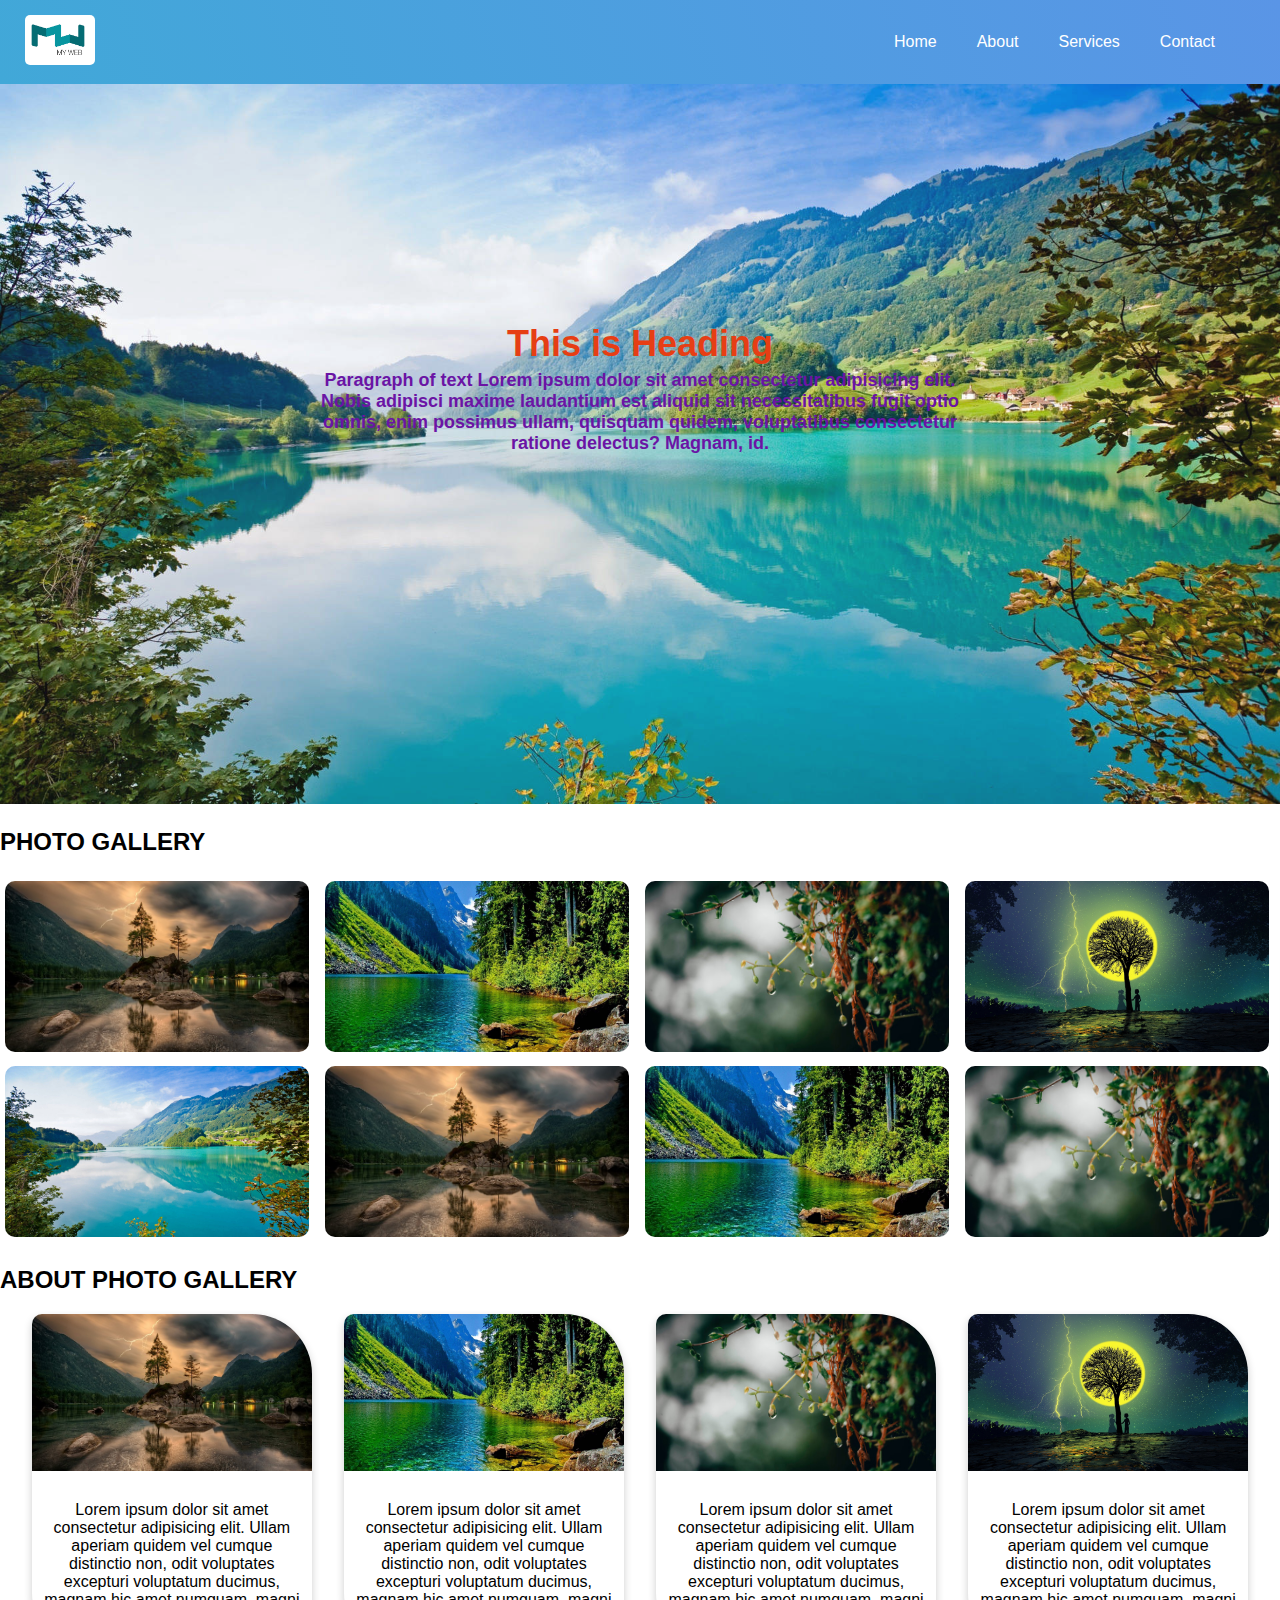
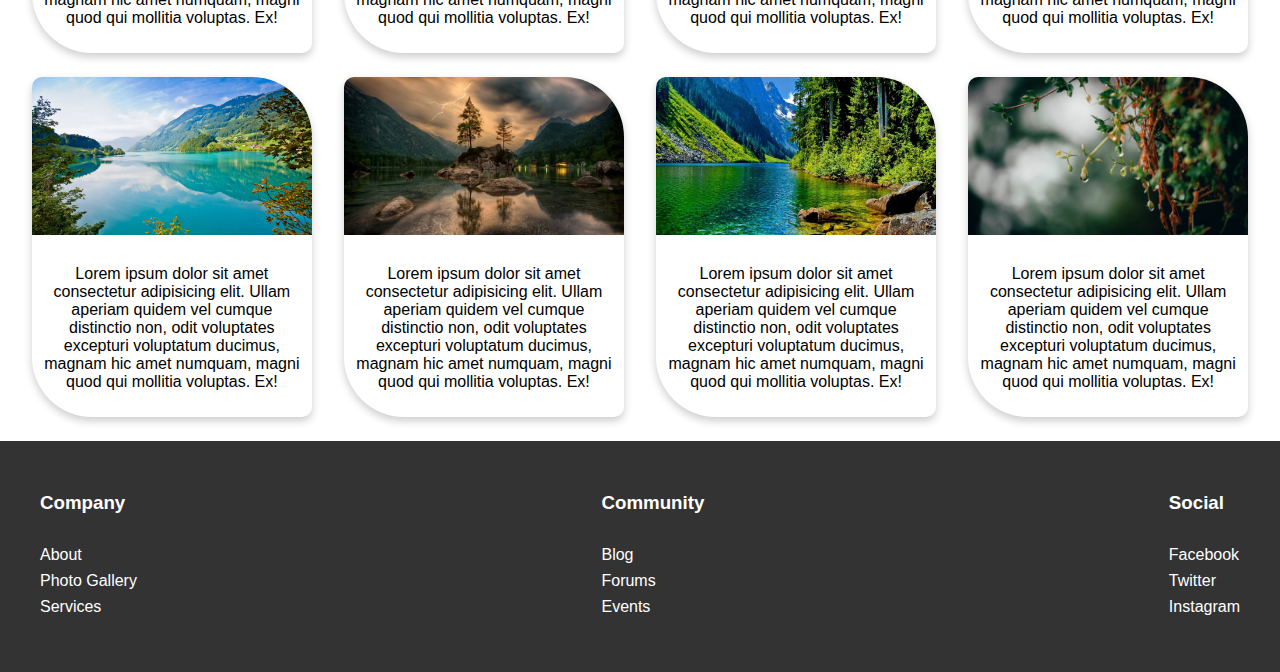
<file: index.html>
<!DOCTYPE html>
<html lang="en">
  <head>
    <meta charset="UTF-8" />
    <meta name="viewport" content="width=device-width, initial-scale=1.0" />
    <title>Nature Mukesh Sight</title>
    <link rel="stylesheet" href="style.css" />
  </head>
  <body>
    <nav>
      <div class="nav-container">
        <div class="nav-logo">
          <img src="./download.png" alt="" />
        </div>
        <div class="nav-links">
          <ul>
            <li><a href="#">Home</a></li>
            <li><a href="#">About</a></li>
            <li><a href="#">Services</a></li>
            <li><a href="#">Contact</a></li>
          </ul>
        </div>
        <div class="three_line_menu">&#9776;</div>
      </div>
    </nav>
    <div class="hero_image">
      <img src="image5.jpg" alt="" />
      <div class="text_overlay">
        <h2>This is Heading</h2>
        <p>
          Paragraph of text Lorem ipsum dolor sit amet consectetur adipisicing
          elit. Nobis adipisci maxime laudantium est aliquid sit necessitatibus
          fugit optio omnis, enim possimus ullam, quisquam quidem, voluptatibus
          consectetur ratione delectus? Magnam, id.
        </p>
      </div>
    </div>
    <h2>PHOTO GALLERY</h2>
    <div class="image-grid">
      <div class="image-container">
        <img src="image1.jpg" alt="Image 1" />
      </div>
      <div class="image-container">
        <img src="image2.jpg" alt="Image 2" />
      </div>
      <div class="image-container">
        <img src="image3.jpg" alt="Image 3" />
      </div>
      <div class="image-container">
        <img src="image4.jpg" alt="Image 4" />
      </div>
      <div class="image-container">
        <img src="image5.jpg" alt="Image 5" />
      </div>
      <div class="image-container">
        <img src="image1.jpg" alt="Image 6" />
      </div>
      <div class="image-container">
        <img src="image2.jpg" alt="Image 7" />
      </div>
      <div class="image-container">
        <img src="image3.jpg" alt="Image 8" />
      </div>
    </div>
    <h2>ABOUT PHOTO GALLERY</h2>
    <div class="card-container">
      <div class="card">
        <img src="image1.jpg" alt="Image 1" />
        <p>
          Lorem ipsum dolor sit amet consectetur adipisicing elit. Ullam aperiam
          quidem vel cumque distinctio non, odit voluptates excepturi voluptatum
          ducimus, magnam hic amet numquam, magni quod qui mollitia voluptas.
          Ex!
        </p>
      </div>
      <div class="card">
        <img src="image2.jpg" alt="Image 2" />
        <p>
          Lorem ipsum dolor sit amet consectetur adipisicing elit. Ullam aperiam
          quidem vel cumque distinctio non, odit voluptates excepturi voluptatum
          ducimus, magnam hic amet numquam, magni quod qui mollitia voluptas.
          Ex!
        </p>
      </div>
      <div class="card">
        <img src="image3.jpg" alt="Image 3" />
        <p>
          Lorem ipsum dolor sit amet consectetur adipisicing elit. Ullam aperiam
          quidem vel cumque distinctio non, odit voluptates excepturi voluptatum
          ducimus, magnam hic amet numquam, magni quod qui mollitia voluptas.
          Ex!
        </p>
      </div>
      <div class="card">
        <img src="image4.jpg" alt="Image 4" />
        <p>
          Lorem ipsum dolor sit amet consectetur adipisicing elit. Ullam aperiam
          quidem vel cumque distinctio non, odit voluptates excepturi voluptatum
          ducimus, magnam hic amet numquam, magni quod qui mollitia voluptas.
          Ex!
        </p>
      </div>
      <div class="card">
        <img src="image5.jpg" alt="Image 5" />
        <p>
          Lorem ipsum dolor sit amet consectetur adipisicing elit. Ullam aperiam
          quidem vel cumque distinctio non, odit voluptates excepturi voluptatum
          ducimus, magnam hic amet numquam, magni quod qui mollitia voluptas.
          Ex!
        </p>
      </div>
      <div class="card">
        <img src="image1.jpg" alt="Image 6" />
        <p>
          Lorem ipsum dolor sit amet consectetur adipisicing elit. Ullam aperiam
          quidem vel cumque distinctio non, odit voluptates excepturi voluptatum
          ducimus, magnam hic amet numquam, magni quod qui mollitia voluptas.
          Ex!
        </p>
      </div>
      <div class="card">
        <img src="image2.jpg" alt="Image 7" />
        <p>
          Lorem ipsum dolor sit amet consectetur adipisicing elit. Ullam aperiam
          quidem vel cumque distinctio non, odit voluptates excepturi voluptatum
          ducimus, magnam hic amet numquam, magni quod qui mollitia voluptas.
          Ex!
        </p>
      </div>
      <div class="card">
        <img src="image3.jpg" alt="Image 8" />
        <p>
          Lorem ipsum dolor sit amet consectetur adipisicing elit. Ullam aperiam
          quidem vel cumque distinctio non, odit voluptates excepturi voluptatum
          ducimus, magnam hic amet numquam, magni quod qui mollitia voluptas.
          Ex!
        </p>
      </div>
    </div>
    <footer>
      <div class="footer-container">
        <div class="footer-column">
          <h3>Company</h3>
          <ul>
            <li><a href="#">About</a></li>
            <li><a href="#">Photo Gallery</a></li>
            <li><a href="#">Services</a></li>
          </ul>
        </div>
        <div class="footer-column">
          <h3>Community</h3>
          <ul>
            <li><a href="#">Blog</a></li>
            <li><a href="#">Forums</a></li>
            <li><a href="#">Events</a></li>
          </ul>
        </div>
        <div class="footer-column">
          <h3>Social</h3>
          <ul>
            <li><a href="#">Facebook</a></li>
            <li><a href="#">Twitter</a></li>
            <li><a href="#">Instagram</a></li>
          </ul>
        </div>
      </div>
    </footer>
  </body>
</html>
</file>
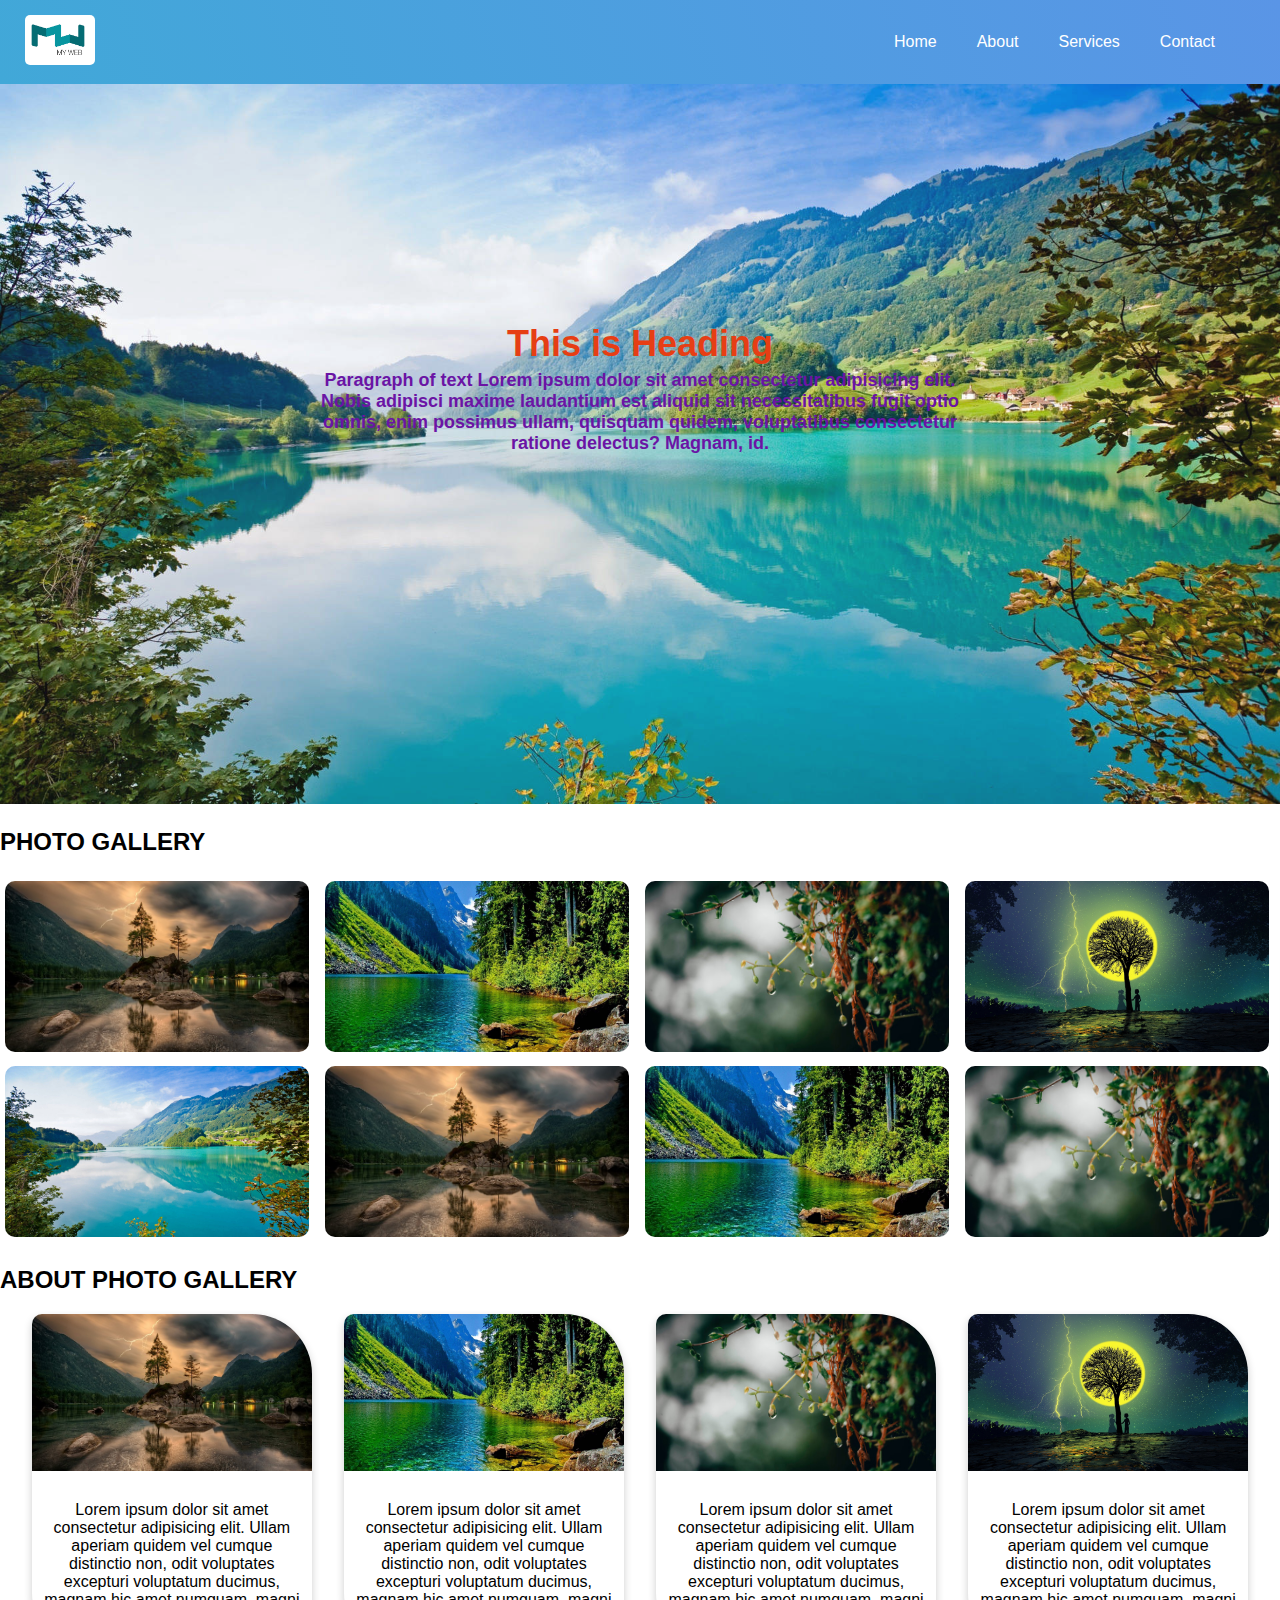
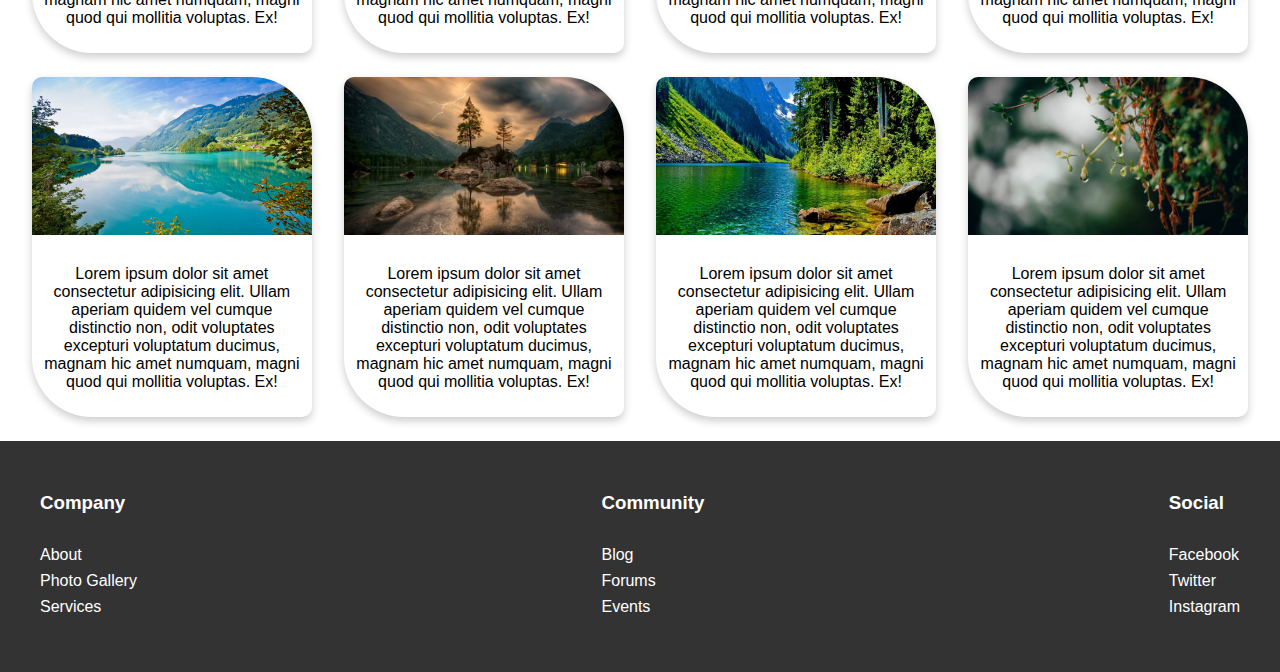
<file: 01-05-2024/index.html>
<!DOCTYPE html>
<html lang="en">
  <head>
    <meta charset="UTF-8" />
    <meta name="viewport" content="width=device-width, initial-scale=1.0" />
    <title>Document</title>
    <link rel="stylesheet" href="style.css" />
  </head>
  <body>
    <nav>
      <div class="nav-container">
        <div class="nav-logo">
          <img src="./download.png" alt="" />
        </div>
        <div class="nav-links">
          <ul>
            <li><a href="#">Home</a></li>
            <li><a href="#">About</a></li>
            <li><a href="#">Services</a></li>
            <li><a href="#">Contact</a></li>
          </ul>
        </div>
        <div class="three_line_menu">&#9776;</div>
      </div>
    </nav>
    <div class="hero_image">
      <img src="image5.jpg" alt="" />
      <div class="text_overlay">
        <h2>This is Heading</h2>
        <p>
          Paragraph of text Lorem ipsum dolor sit amet consectetur adipisicing
          elit. Nobis adipisci maxime laudantium est aliquid sit necessitatibus
          fugit optio omnis, enim possimus ullam, quisquam quidem, voluptatibus
          consectetur ratione delectus? Magnam, id.
        </p>
      </div>
    </div>
    <h2>PHOTO GALLERY</h2>
    <div class="image-grid">
      <div class="image-container">
        <img src="image1.jpg" alt="Image 1" />
      </div>
      <div class="image-container">
        <img src="image2.jpg" alt="Image 2" />
      </div>
      <div class="image-container">
        <img src="image3.jpg" alt="Image 3" />
      </div>
      <div class="image-container">
        <img src="image4.jpg" alt="Image 4" />
      </div>
      <div class="image-container">
        <img src="image5.jpg" alt="Image 5" />
      </div>
      <div class="image-container">
        <img src="image1.jpg" alt="Image 6" />
      </div>
      <div class="image-container">
        <img src="image2.jpg" alt="Image 7" />
      </div>
      <div class="image-container">
        <img src="image3.jpg" alt="Image 8" />
      </div>
    </div>
    <h2>ABOUT PHOTO GALLERY</h2>
    <div class="card-container">
      <div class="card">
        <img src="image1.jpg" alt="Image 1" />
        <p>
          Lorem ipsum dolor sit amet consectetur adipisicing elit. Ullam aperiam
          quidem vel cumque distinctio non, odit voluptates excepturi voluptatum
          ducimus, magnam hic amet numquam, magni quod qui mollitia voluptas.
          Ex!
        </p>
      </div>
      <div class="card">
        <img src="image2.jpg" alt="Image 2" />
        <p>
          Lorem ipsum dolor sit amet consectetur adipisicing elit. Ullam aperiam
          quidem vel cumque distinctio non, odit voluptates excepturi voluptatum
          ducimus, magnam hic amet numquam, magni quod qui mollitia voluptas.
          Ex!
        </p>
      </div>
      <div class="card">
        <img src="image3.jpg" alt="Image 3" />
        <p>
          Lorem ipsum dolor sit amet consectetur adipisicing elit. Ullam aperiam
          quidem vel cumque distinctio non, odit voluptates excepturi voluptatum
          ducimus, magnam hic amet numquam, magni quod qui mollitia voluptas.
          Ex!
        </p>
      </div>
      <div class="card">
        <img src="image4.jpg" alt="Image 4" />
        <p>
          Lorem ipsum dolor sit amet consectetur adipisicing elit. Ullam aperiam
          quidem vel cumque distinctio non, odit voluptates excepturi voluptatum
          ducimus, magnam hic amet numquam, magni quod qui mollitia voluptas.
          Ex!
        </p>
      </div>
      <div class="card">
        <img src="image5.jpg" alt="Image 5" />
        <p>
          Lorem ipsum dolor sit amet consectetur adipisicing elit. Ullam aperiam
          quidem vel cumque distinctio non, odit voluptates excepturi voluptatum
          ducimus, magnam hic amet numquam, magni quod qui mollitia voluptas.
          Ex!
        </p>
      </div>
      <div class="card">
        <img src="image1.jpg" alt="Image 6" />
        <p>
          Lorem ipsum dolor sit amet consectetur adipisicing elit. Ullam aperiam
          quidem vel cumque distinctio non, odit voluptates excepturi voluptatum
          ducimus, magnam hic amet numquam, magni quod qui mollitia voluptas.
          Ex!
        </p>
      </div>
      <div class="card">
        <img src="image2.jpg" alt="Image 7" />
        <p>
          Lorem ipsum dolor sit amet consectetur adipisicing elit. Ullam aperiam
          quidem vel cumque distinctio non, odit voluptates excepturi voluptatum
          ducimus, magnam hic amet numquam, magni quod qui mollitia voluptas.
          Ex!
        </p>
      </div>
      <div class="card">
        <img src="image3.jpg" alt="Image 8" />
        <p>
          Lorem ipsum dolor sit amet consectetur adipisicing elit. Ullam aperiam
          quidem vel cumque distinctio non, odit voluptates excepturi voluptatum
          ducimus, magnam hic amet numquam, magni quod qui mollitia voluptas.
          Ex!
        </p>
      </div>
    </div>
    <footer>
      <div class="footer-container">
        <div class="footer-column">
          <h3>Company</h3>
          <ul>
            <li><a href="#">About</a></li>
            <li><a href="#">Photo Gallery</a></li>
            <li><a href="#">Services</a></li>
          </ul>
        </div>
        <div class="footer-column">
          <h3>Community</h3>
          <ul>
            <li><a href="#">Blog</a></li>
            <li><a href="#">Forums</a></li>
            <li><a href="#">Events</a></li>
          </ul>
        </div>
        <div class="footer-column">
          <h3>Social</h3>
          <ul>
            <li><a href="#">Facebook</a></li>
            <li><a href="#">Twitter</a></li>
            <li><a href="#">Instagram</a></li>
          </ul>
        </div>
      </div>
    </footer>
  </body>
</html>
</file>
<file: style.css>
body {
    margin: 0;
    padding: 0;
    font-family: Arial, sans-serif;
}

nav {
    background: linear-gradient(70deg, rgb(65, 168, 216),rgb(90,149,230));
    /* border: 2px solid; */
    color: #fff;
    display: flex;
    justify-content: space-evenly;
    align-items: center;
    padding: 10px 20px;
    position: sticky;
    top: 0;
    z-index: 100;
}

.nav-container {
    display: flex;
    justify-content: space-between;
    align-items: center;
    width: 100%;
    /* border: 2px solid; */

}

.nav-logo img {
    border-radius: 5px;
    width: 70px;
    height: 50px;
    margin: 5px;
    /* border: 2px solid tomato; */

}

.nav-links ul {
    list-style: none;
    margin: 0;
    padding: 5px;
    display: flex;
    justify-content: space-evenly;
    /* border: 2px solid hotpink; */

}

.nav-links li {
    margin-right: 40px;
}
.nav-links li :hover {
    color: rgba(173, 53, 63, 0.568);
    cursor: pointer;
}
.nav-links a {
    text-decoration: none;
    color: #fff;
}
.three_line_menu {
    font-weight: bold;
    font-size: 25px;
    width: 30px;
    height: 20px;
    display: none;
  }
  .hero_image{
    /* border: 2px solid red; */
    width: 100%;
  }
  .hero_image img{
    opacity: 95%;
    width: 100%;
    height: 80vh;
  }
  .hero_image{
    position: relative;
  }
  
  .text_overlay {
    position: absolute;
    top: 40%;
    left: 50%;
    transform: translate(-50%, -50%);
    text-align: center;
    color: #aa3f3f;
  }
  
  .text_overlay h2 {
    font-weight: bold;
    color: rgb(230, 62, 20);
    font-size: 36px;
    margin-bottom: 5px;
  }
  
  .text_overlay p {
    font-weight: bold;
    color: rgb(107, 20, 165);
    font-size: 18px;
    margin: 0;
  }
  .image-grid {
    display: grid;
    grid-template-columns: repeat(4,1fr);
    width: 100%;
    align-items: center;
  }
  
  .image-container {
    width: 95%;
    margin: 5px;
    overflow: hidden;
  }
  .image-container img {
    width: 100%;
    transition: transform 1s ease-in-out;
    
  }
  .image-container img:hover {
    transform: scale(1.1);
    cursor: pointer;
  }
  
  .image-container img {
    width: 100%;
    height: auto;
    border-radius: 10px;
  }
  .card-container {
    width: 95%;
    margin: auto;
    margin-top: 15px;
    display: flex;
    flex-wrap: wrap;
    justify-content: space-between;
  }
  
  .card {
    width: 23%;
    margin-bottom: 2%;
    box-shadow: 0 4px 8px 0 rgba(0, 0, 0, 0.2);
    overflow: hidden;
    border-radius: 10px 60px;
  }
  
  .card img {
    width: 100%;
    height: auto;
    transition: all 1s ease-in-out;
  }
  .card img:hover{
    transform: scale(1.1);
    cursor: pointer; 
  }
  
  .card p {
    padding: 10px;
    text-align: center;
  }
  footer {
    background-color: #333;
    color: #fff;
    padding: 2rem;
  }
  
  .footer-container {
    display: flex;
    justify-content: space-between;
    max-width: 1200px;
    margin: 0 auto;
  }
  
  .footer-column {
    display: flex;
    flex-direction: column;
  }
  
  .footer-column h3 {
    margin-bottom: 1rem;
  }
  
  .footer-column ul {
    list-style: none;
    padding: 0;
  }
  
  .footer-column li {
    margin-bottom: 0.5rem;
  }
  
  .footer-column a {
    color: #fff;
    text-decoration: none;
  }
@media (max-width: 768px) {
   .nav-links {
        display: none;
        width: 100%;
    }
    .three_line_menu {
        display: block;
      }
    .image-grid {
        grid-template-columns: repeat(1,1fr);
        width: 95%;
        margin: auto;
        /* border: 2px solid; */
        /* align-items: center; */
      }
      
      .image-container {
        width: 95%;
        margin: 5px auto;
        transition: transform 0.5s ease-in-out;
        /* border: 2px solid pink; */

      }
      
      .image-container:hover {
        transform: scale(1.05);
      }
      .card {
        width: 48%;
        margin-bottom: 4%;
    border-radius: 5px 30px;

      }
      .footer-container {
        flex-direction: column;
      }
    
     .footer-column {
        margin-bottom: 2rem;
      }
}
</file>
<file: 01-05-2024/style.css>
body {
    margin: 0;
    padding: 0;
    font-family: Arial, sans-serif;
}

nav {
    background: linear-gradient(70deg, rgb(65, 168, 216),rgb(90,149,230));
    /* border: 2px solid; */
    color: #fff;
    display: flex;
    justify-content: space-evenly;
    align-items: center;
    padding: 10px 20px;
    position: sticky;
    top: 0;
    z-index: 100;
}

.nav-container {
    display: flex;
    justify-content: space-between;
    align-items: center;
    width: 100%;
    /* border: 2px solid; */

}

.nav-logo img {
    border-radius: 5px;
    width: 70px;
    height: 50px;
    margin: 5px;
    /* border: 2px solid tomato; */

}

.nav-links ul {
    list-style: none;
    margin: 0;
    padding: 5px;
    display: flex;
    justify-content: space-evenly;
    /* border: 2px solid hotpink; */

}

.nav-links li {
    margin-right: 40px;
}
.nav-links li :hover {
    color: rgba(173, 53, 63, 0.568);
    cursor: pointer;
}
.nav-links a {
    text-decoration: none;
    color: #fff;
}
.three_line_menu {
    font-weight: bold;
    font-size: 25px;
    width: 30px;
    height: 20px;
    display: none;
  }
  .hero_image{
    /* border: 2px solid red; */
    width: 100%;
  }
  .hero_image img{
    opacity: 95%;
    width: 100%;
    height: 80vh;
  }
  .hero_image{
    position: relative;
  }
  
  .text_overlay {
    position: absolute;
    top: 40%;
    left: 50%;
    transform: translate(-50%, -50%);
    text-align: center;
    color: #aa3f3f;
  }
  
  .text_overlay h2 {
    font-weight: bold;
    color: rgb(230, 62, 20);
    font-size: 36px;
    margin-bottom: 5px;
  }
  
  .text_overlay p {
    font-weight: bold;
    color: rgb(107, 20, 165);
    font-size: 18px;
    margin: 0;
  }
  .image-grid {
    display: grid;
    grid-template-columns: repeat(4,1fr);
    width: 100%;
    align-items: center;
  }
  
  .image-container {
    width: 95%;
    margin: 5px;
    overflow: hidden;
  }
  .image-container img {
    width: 100%;
    transition: transform 1s ease-in-out;
    
  }
  .image-container img:hover {
    transform: scale(1.1);
    cursor: pointer;
  }
  
  .image-container img {
    width: 100%;
    height: auto;
    border-radius: 10px;
  }
  .card-container {
    width: 95%;
    margin: auto;
    margin-top: 15px;
    display: flex;
    flex-wrap: wrap;
    justify-content: space-between;
  }
  
  .card {
    width: 23%;
    margin-bottom: 2%;
    box-shadow: 0 4px 8px 0 rgba(0, 0, 0, 0.2);
    overflow: hidden;
    border-radius: 10px 60px;
  }
  
  .card img {
    width: 100%;
    height: auto;
    transition: all 1s ease-in-out;
  }
  .card img:hover{
    transform: scale(1.1);
    cursor: pointer; 
  }
  
  .card p {
    padding: 10px;
    text-align: center;
  }
  footer {
    background-color: #333;
    color: #fff;
    padding: 2rem;
  }
  
  .footer-container {
    display: flex;
    justify-content: space-between;
    max-width: 1200px;
    margin: 0 auto;
  }
  
  .footer-column {
    display: flex;
    flex-direction: column;
  }
  
  .footer-column h3 {
    margin-bottom: 1rem;
  }
  
  .footer-column ul {
    list-style: none;
    padding: 0;
  }
  
  .footer-column li {
    margin-bottom: 0.5rem;
  }
  
  .footer-column a {
    color: #fff;
    text-decoration: none;
  }
@media (max-width: 768px) {
   .nav-links {
        display: none;
        width: 100%;
    }
    .three_line_menu {
        display: block;
      }
    .image-grid {
        grid-template-columns: repeat(1,1fr);
        width: 95%;
        margin: auto;
        /* border: 2px solid; */
        /* align-items: center; */
      }
      
      .image-container {
        width: 95%;
        margin: 5px auto;
        transition: transform 0.5s ease-in-out;
        /* border: 2px solid pink; */

      }
      
      .image-container:hover {
        transform: scale(1.05);
      }
      .card {
        width: 48%;
        margin-bottom: 4%;
    border-radius: 5px 30px;

      }
      .footer-container {
        flex-direction: column;
      }
    
     .footer-column {
        margin-bottom: 2rem;
      }
}
</file>
